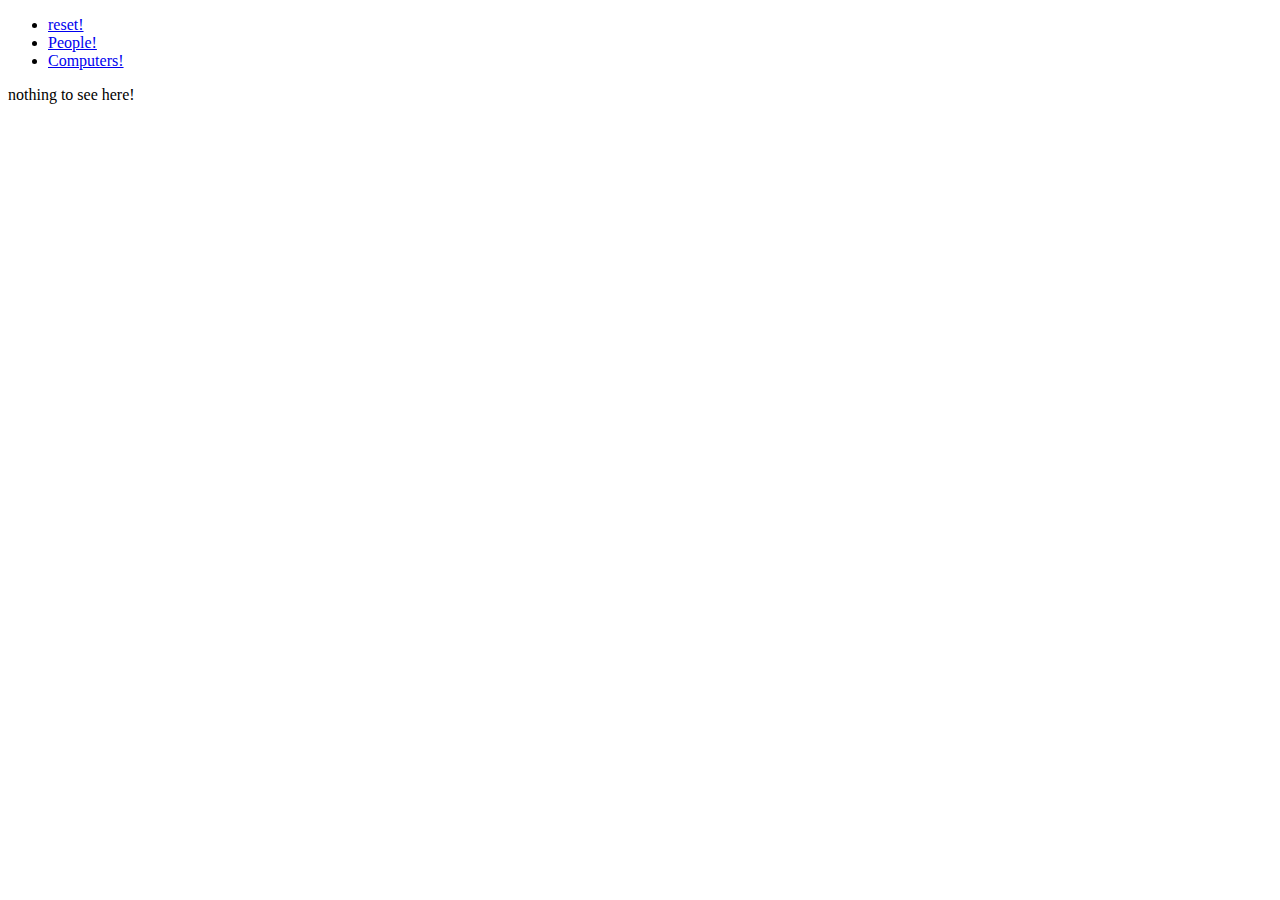
<file: bower_components/sammy/examples/ejs/index.html>
<!DOCTYPE html PUBLIC "-//W3C//DTD XHTML 1.0 Transitional//EN"
  "http://www.w3.org/TR/xhtml1/DTD/xhtml1-transitional.dtd">

<html xmlns="http://www.w3.org/1999/xhtml" xml:lang="en" lang="en">
<head>
  <meta http-equiv="Content-Type" content="text/html; charset=utf-8"/>
  <title>EJS</title>
  <style type="text/css" media="screen">

  </style>
  <script src="../../vendor/jquery.js" type="text/javascript"></script>
  <script src="../../lib/sammy.js" type="text/javascript"></script>
  <script src="../../lib/plugins/sammy.ejs.js" type="text/javascript"></script>
  <script type="text/javascript">
    ;(function($) {
      var whos = {
        'users': [
          { 'name': "Russ" },
          { 'name': "James" },
          { 'name': "Sky" }
        ]
      };

      var whats = {
        'users': [
          { 'name': "Mac" },
          { 'name': "Linux" },
          { 'name': "Windows" }
        ]
      };

      var app = $.sammy(function() {
        this.use(Sammy.EJS);

        this.get('#/', function() {
          $('#main').html('nothing to see here!');
        });

        this.get('#/who', function() {
          this.partial('who.ejs', whos, function(html) {
            $('#main').html(html);
          });
        });

        this.get('#/what', function() {
          this.partial('what.ejs', whats, function(html) {
            $('#main').html(html);
          });
        });

      });

      $(function() {
        app.run('#/');
      });
    })(jQuery);
  </script>

</head>

<body>
  <div id="container">
    <ul id="link">
      <li><a href="index.html">reset!</a></li>
      <li><a href="#/who">People!</a></li>
      <li><a href="#/what">Computers!</a></li>
    </ul>
    <div id="main"> </div>
  </div>
</body>
</html>
</file>
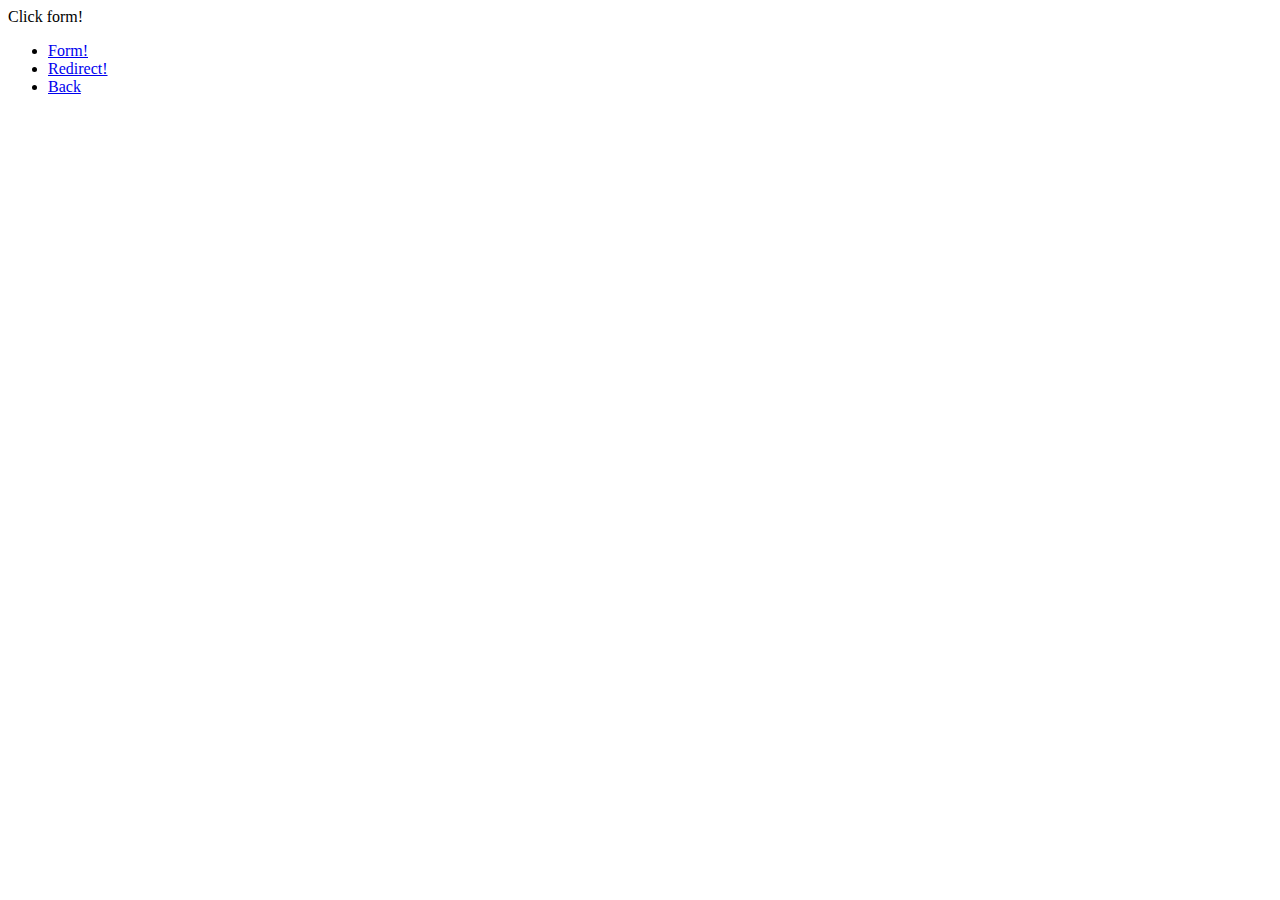
<file: bower_components/sammy/examples/form_handling/index.html>
<!DOCTYPE html PUBLIC "-//W3C//DTD XHTML 1.0 Transitional//EN"
  "http://www.w3.org/TR/xhtml1/DTD/xhtml1-transitional.dtd">

<html xmlns="http://www.w3.org/1999/xhtml" xml:lang="en" lang="en">
<head>
  <meta http-equiv="Content-Type" content="text/html; charset=utf-8"/>

  <title>Form Handling</title>

  <style type="text/css" media="screen">

  </style>

  <script src="../../vendor/jquery.js" type="text/javascript" charset="utf-8"></script>
  <script src="../../lib/sammy.js" type="text/javascript" charset="utf-8"></script>
  <script type="text/javascript" charset="utf-8">
    ;(function($) {
      var app = $.sammy('#main', function() {
        this.debug = true;
        var form_fields = null;

        this.get('#/', function() {
          this.app.swap('Click form!');
        });

        this.get('#/redirect', function() {
          this.redirect('#/');
        });

        this.get('#/form', function() {
          this.partial('files/form.html');
        });

        this.post('#/pretend/post/url', function() {
          form_fields = this.params;
          this.log($.param(form_fields.toHash()));
          this.redirect('#/display');
        });

        this.get('#/display', function() {
          if (form_fields) {
            this.app.swap(form_fields.toHTML());
          } else {
            this.redirect('#/form')
          }
        });

      });

      $(function() {
        app.run('#/');
      });

    })(jQuery);
  </script>

</head>

<body>
  <div id="container">
    <div id="main">
    </div>
    <ul id="link">
      <li><a href="#/form">Form!</a></li>
      <li><a href="#/redirect">Redirect!</a></li>
      <li><a href="#/">Back</a></li>
    </ul>
  </div>
</body>
</html>
</file>
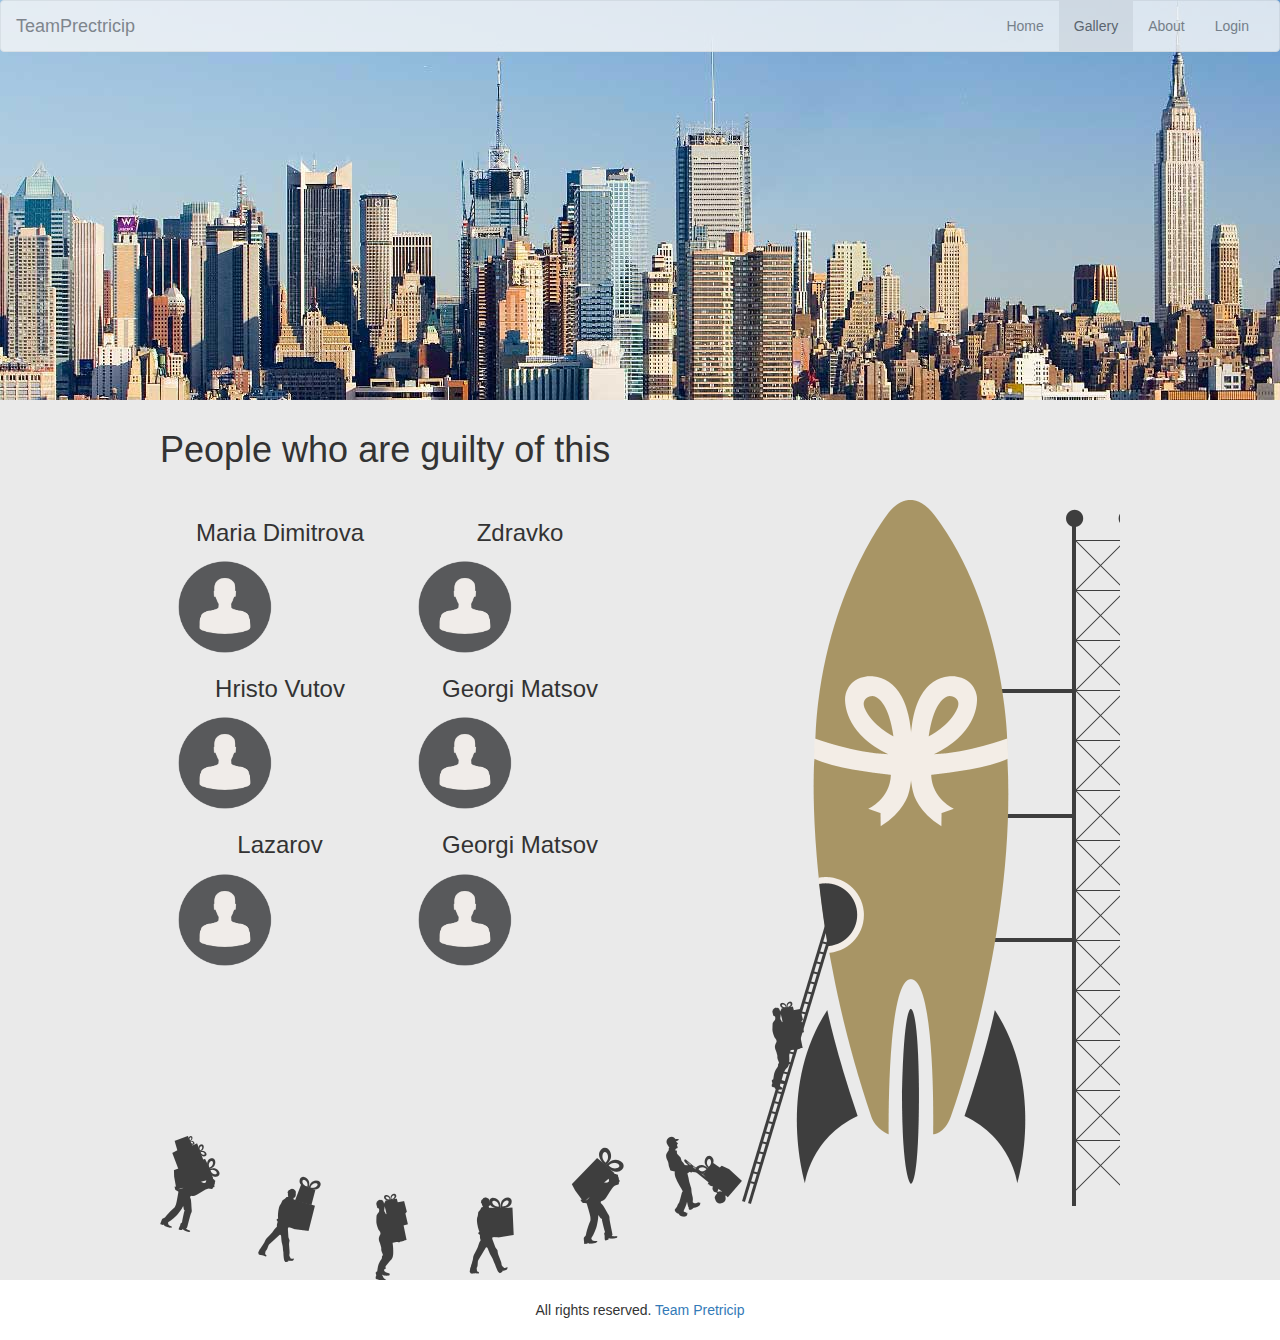
<file: about.html>
<!DOCTYPE html>
<html lang="en">
<head>
    <meta charset="UTF-8">
    <title>About us</title>
    <link rel="stylesheet" href="bower_components/bootstrap/dist/css/bootstrap.min.css">
    <link rel="stylesheet" type="text/css" href="styles/about.css">
    <link rel="stylesheet" type="text/css" href="styles/styles.css">
    <link rel="stylesheet" type="text/css" href="styles/style.css">
    <script src="bower_components/bootstrap/dist/js/bootstrap.min.js"></script>
</head>
<body>

<div id="wrapper">
    <header class="main-header">
        <nav class="navbar navbar-default">
            <div class="navbar-header">
                <button type="button" class="navbar-toggle collapsed" data-toggle="collapse" data-target="#navbar"
                        aria-expanded="false" aria-controls="navbar">
                    <span class="sr-only">Toggle navigation</span>
                    <span class="icon-bar"></span>
                    <span class="icon-bar"></span>
                    <span class="icon-bar"></span>
                </button>
                <a class="navbar-brand" href="#">
                    TeamPrectricip
                </a>
            </div>
            <div class="collapse navbar-collapse" id="navbar">
                <ul class="nav navbar-nav pull-right">
                    <li><a href="index.html">Home</a></li>
                    <li class="active"><a href="#">Gallery</a></li>
                    <li><a href="about.html">About</a></li>
                    <li><a href="#">Login</a></li>
                </ul>
            </div>
        </nav>
        <div class="cover"></div>
    </header>

    <h1>
        People who are guilty of this
    </h1>

    <main>
        <section class="col-xs-12 col-sm-4 col-lg-3">

            <li>
                <h3>Maria Dimitrova</h3>
                <img src="images/creators/person.png" alt="Maria Dimitrova">
            </li>
            <li>
                <h3>Hristo Vutov</h3>
                <img src="images/creators/person.png" alt="Hristo Vutov">
            </li>
            <li>

                <h3>Lazarov</h3>
                <img src="images/creators/person.png" alt="Lazarov">
            </li>

        </section>

        <section class="col-xs-12 col-sm-4 col-lg-3">

            <li>
                <h3>Zdravko</h3>
                <img src="images/creators/person.png" alt="Zdravko">
            </li>
            <li>
                <h3>Georgi Matsov</h3>
                <img src="images/creators/person.png" alt="Georgi Matsov">
            </li>
            <li>
                <h3>Georgi Matsov</h3>
                <img src="images/creators/person.png" alt="Georgi Matsov">
            </li>

        </section>
    </main>
    <footer>
        <div>All rights reserved. <a href="https://github.com/TeamPrectricip/JS-Apps-Teamwork">Team Pretricip</a></div>
    </footer>
</div>
<script src="libs/jquery-2.2.1.js"></script>
<script src="scripts/script.js"></script>
</body>
</html>
</file>
<file: styles/about.css>
li h3 {
    text-align: center;

}

li img {
    width: 100px;
    height: 100px;
    border-radius: 50%;
    margin:auto;
}

main {
    width: 960px;
    margin: 0 auto;
    display: block;
    height: 780px;
    background-image: url('../images/rocket.png');
    background-repeat: no-repeat;
    margin: auto;
}

footer {
    display:block;
}

li {
    list-style-type: none;
}

h1 {
    margin-bottom: 50px;
    display: block;
    width: 960px;
    margin: 30px auto;
}
</file>
<file: styles/styles.css>
/* body, div, p, a, h1, h2, h3, ul, li, form, input { */
/*     margin: 0; */
/*     padding: 0; */
/* } */
/*  */
/* body { */
/*     background: #cccccc; */
/*     font-size: 16px; */
/* } */
/*  */
/* #wrapper { */
/*     width: 960px; */
/*     margin: 0 auto; */
/*     text-align: center; */
/* } */
/*  */
/* header nav ul li { */
/*     list-style: none; */
/* } */
/*  */
/* nav ul li { */
/*     display: inline-block; */
/*     width: 200px; */
/*     border: 2px solid black; */
/*     padding: 5px; */
/* } */
/*  */
/* li a { */
/*     text-decoration: none; */
/*     display: block; */
/*     width: 100%; */
/*     font-size: 1.3em; */
/* } */
/*  */
/* li a:hover { */
/*  */
/* } */
/*  */
/* ul.persons li { */
/*     display: inline-block; */
/*     width: 45%; */
/*     margin: 10px; */
/*     height: 200px; */
/* } */
/* ul.persons li img { */
/*     width: 150px; */
/*     height:auto; */
/*  */
/* } */
/* footer div a { */
/*     color: #fff; */
/* } */
</file>
<file: styles/style.css>
body {
  background: #EAEAEA; }
  body nav.navbar {
    opacity: 0.8;
    margin-bottom: 0; }
  body .content {
    margin-top: 40px; }
    body .content article {
      padding: 25px;
      background: #FFFFFF; }
    body .content .inner-wrap .featured-posts {
      text-align: center; }
      body .content .inner-wrap .featured-posts section {
        height: 300px;
        overflow: hidden; }
        body .content .inner-wrap .featured-posts section:hover {
          cursor: pointer; }
      body .content .inner-wrap .featured-posts .featured-post img {
        max-width: 100%; }
    body .content aside .recent-posts {
      background: #FFFFFF;
      margin-top: 93px;
      margin-bottom: 20px; }
      body .content aside .recent-posts h2 {
        text-align: center; }
      body .content aside .recent-posts ul {
        list-style-type: none; }
    body .content aside .tag-list {
      background: #FFFFFF;
      height: 200px; }
      body .content aside .tag-list h2 {
        text-align: center; }
  body footer {
    text-align: center;
    padding: 20px 0;
    background: white; }

body .login-page {
  width: 360px;
  padding: 8% 0 0;
  margin: auto; }
body .input-group-btn {
  margin-bottom: 10px; }
body .comment {
  margin: 15px;
  background: #FFFFFF; }
body .form {
  z-index: 1;
  background: #FFFFFF;
  max-width: 360px;
  margin: 0 auto 100px;
  padding: 45px;
  text-align: center;
  box-shadow: 0 0 20px 0 rgba(0, 0, 0, 0.2), 0 5px 5px 0 rgba(0, 0, 0, 0.24); }
  body .form input {
    font-family: "Roboto", sans-serif;
    outline: 0;
    background: #f2f2f2;
    width: 100%;
    border: 0;
    margin: 0 0 15px;
    padding: 15px;
    box-sizing: border-box;
    font-size: 14px; }
  body .form button {
    font-family: "Roboto", sans-serif;
    text-transform: uppercase;
    outline: 0;
    background: #4CAF50;
    width: 100%;
    border: 0;
    padding: 15px;
    color: #FFFFFF;
    font-size: 14px;
    -webkit-transition: all 0.3 ease;
    transition: all 0.3 ease;
    cursor: pointer; }
  body .form button:hover, body .form button:active, body .form button:focus {
    background: #43A047; }
  body .form .message {
    margin: 15px 0 0;
    color: #b3b3b3;
    font-size: 12px; }
    body .form .message a {
      color: #4CAF50;
      text-decoration: none; }

.main-header {
  background-image: url("../images/new-york-city.jpg");
  height: 400px; }

/*# sourceMappingURL=style.css.map */
</file>
